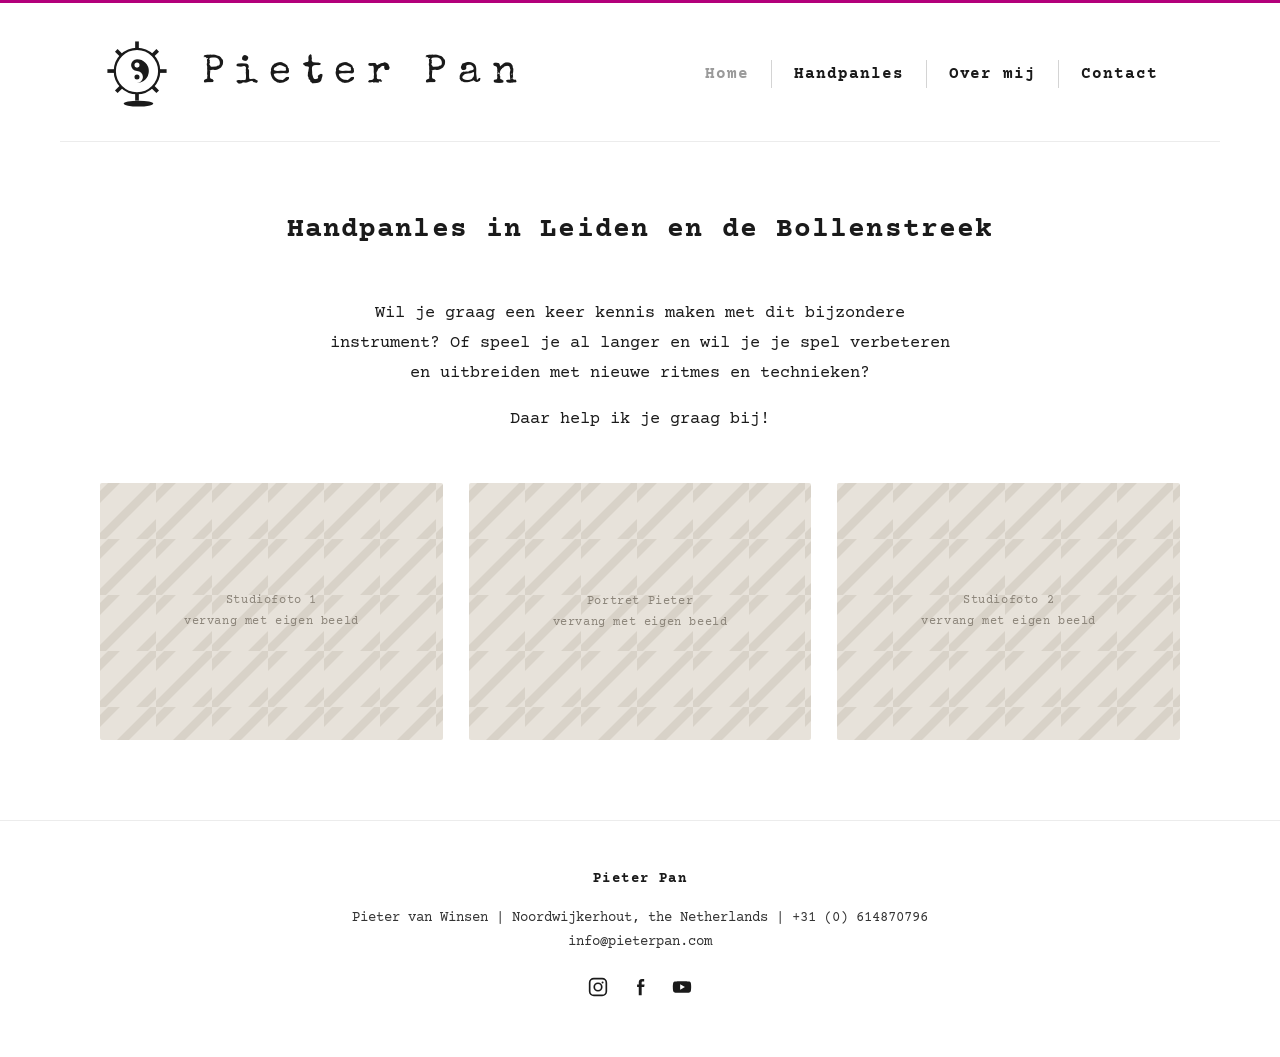
<file: index.html>
<!DOCTYPE html>
<html lang="nl">
<head>
<meta charset="utf-8">
<meta name="viewport" content="width=device-width, initial-scale=1">
<title>Pieter Pan — Handpanles in Leiden en de Bollenstreek</title>
<link rel="stylesheet" href="style.css">
</head>
<body>

<header class="site-header">
  <a class="brand" href="index.html">
    <svg viewBox="0 0 100 100" aria-hidden="true">
      <g fill="none" stroke="#1a1a1a" stroke-width="3">
        <circle cx="50" cy="46" r="30"/>
        <g stroke-width="5">
          <line x1="50" y1="6" x2="50" y2="16"/>
          <line x1="50" y1="76" x2="50" y2="86"/>
          <line x1="10" y1="46" x2="20" y2="46"/>
          <line x1="80" y1="46" x2="90" y2="46"/>
          <line x1="22" y1="18" x2="29" y2="25"/>
          <line x1="71" y1="67" x2="78" y2="74"/>
          <line x1="78" y1="18" x2="71" y2="25"/>
          <line x1="29" y1="67" x2="22" y2="74"/>
        </g>
      </g>
      <path d="M50 30 a16 16 0 0 1 0 32 a8 8 0 0 0 0 -16 a8 8 0 0 1 0 -16" fill="#1a1a1a"/>
      <circle cx="50" cy="38" r="3.4" fill="#fff"/>
      <circle cx="50" cy="54" r="3.4" fill="#1a1a1a"/>
      <ellipse cx="52" cy="90" rx="20" ry="4" fill="#1a1a1a"/>
    </svg>
    <span class="wordmark">Pieter&nbsp;Pan</span>
  </a>
  <nav class="main">
    <a href="index.html" class="active">Home</a>
    <a href="handpanles.html">Handpanles</a>
    <a href="over-mij.html">Over mij</a>
    <a href="contact.html">Contact</a>
  </nav>
</header>

<main>
  <div class="wrap">
    <h1 class="page-title">Handpanles in Leiden en de Bollenstreek</h1>
    <div class="lead">
      <p>Wil je graag een keer kennis maken met dit bijzondere instrument? Of speel je al langer en
      wil je je spel verbeteren en uitbreiden met nieuwe ritmes en technieken?</p>
      <p>Daar help ik je graag bij!</p>
    </div>

    <div class="gallery">
      <div class="photo"><span class="ph-label">Studiofoto 1<br>vervang met eigen beeld</span></div>
      <div class="photo"><span class="ph-label">Portret Pieter<br>vervang met eigen beeld</span></div>
      <div class="photo"><span class="ph-label">Studiofoto 2<br>vervang met eigen beeld</span></div>
    </div>
  </div>
</main>

<footer class="site-footer">
  <div class="fname">Pieter Pan</div>
  <div class="contact-line">Pieter van Winsen&nbsp;|&nbsp;Noordwijkerhout, the Netherlands&nbsp;|&nbsp;+31 (0) 614870796</div>
  <div class="contact-line">info@pieterpan.com</div>
  <div class="socials">
    <a href="#" aria-label="Instagram"><svg viewBox="0 0 24 24" fill="none" stroke="currentColor" stroke-width="2"><rect x="2" y="2" width="20" height="20" rx="5"/><circle cx="12" cy="12" r="4.5"/><circle cx="17.5" cy="6.5" r="1.2" fill="currentColor" stroke="none"/></svg></a>
    <a href="#" aria-label="Facebook"><svg viewBox="0 0 24 24" fill="currentColor"><path d="M14 9V7c0-1 .3-1.5 1.6-1.5H17V2.5h-2.6C11.7 2.5 10.5 4 10.5 6.6V9H8.5v3h2V22h3.5v-10H17l.5-3H14z"/></svg></a>
    <a href="#" aria-label="YouTube"><svg viewBox="0 0 24 24" fill="currentColor"><path d="M23 12s0-3.2-.4-4.7a2.5 2.5 0 0 0-1.8-1.8C19.3 5 12 5 12 5s-7.3 0-8.8.5A2.5 2.5 0 0 0 1.4 7.3C1 8.8 1 12 1 12s0 3.2.4 4.7a2.5 2.5 0 0 0 1.8 1.8C4.7 19 12 19 12 19s7.3 0 8.8-.5a2.5 2.5 0 0 0 1.8-1.8C23 15.2 23 12 23 12zM9.8 15.3V8.7l5.7 3.3-5.7 3.3z"/></svg></a>
  </div>
</footer>

</body>
</html>
</file>
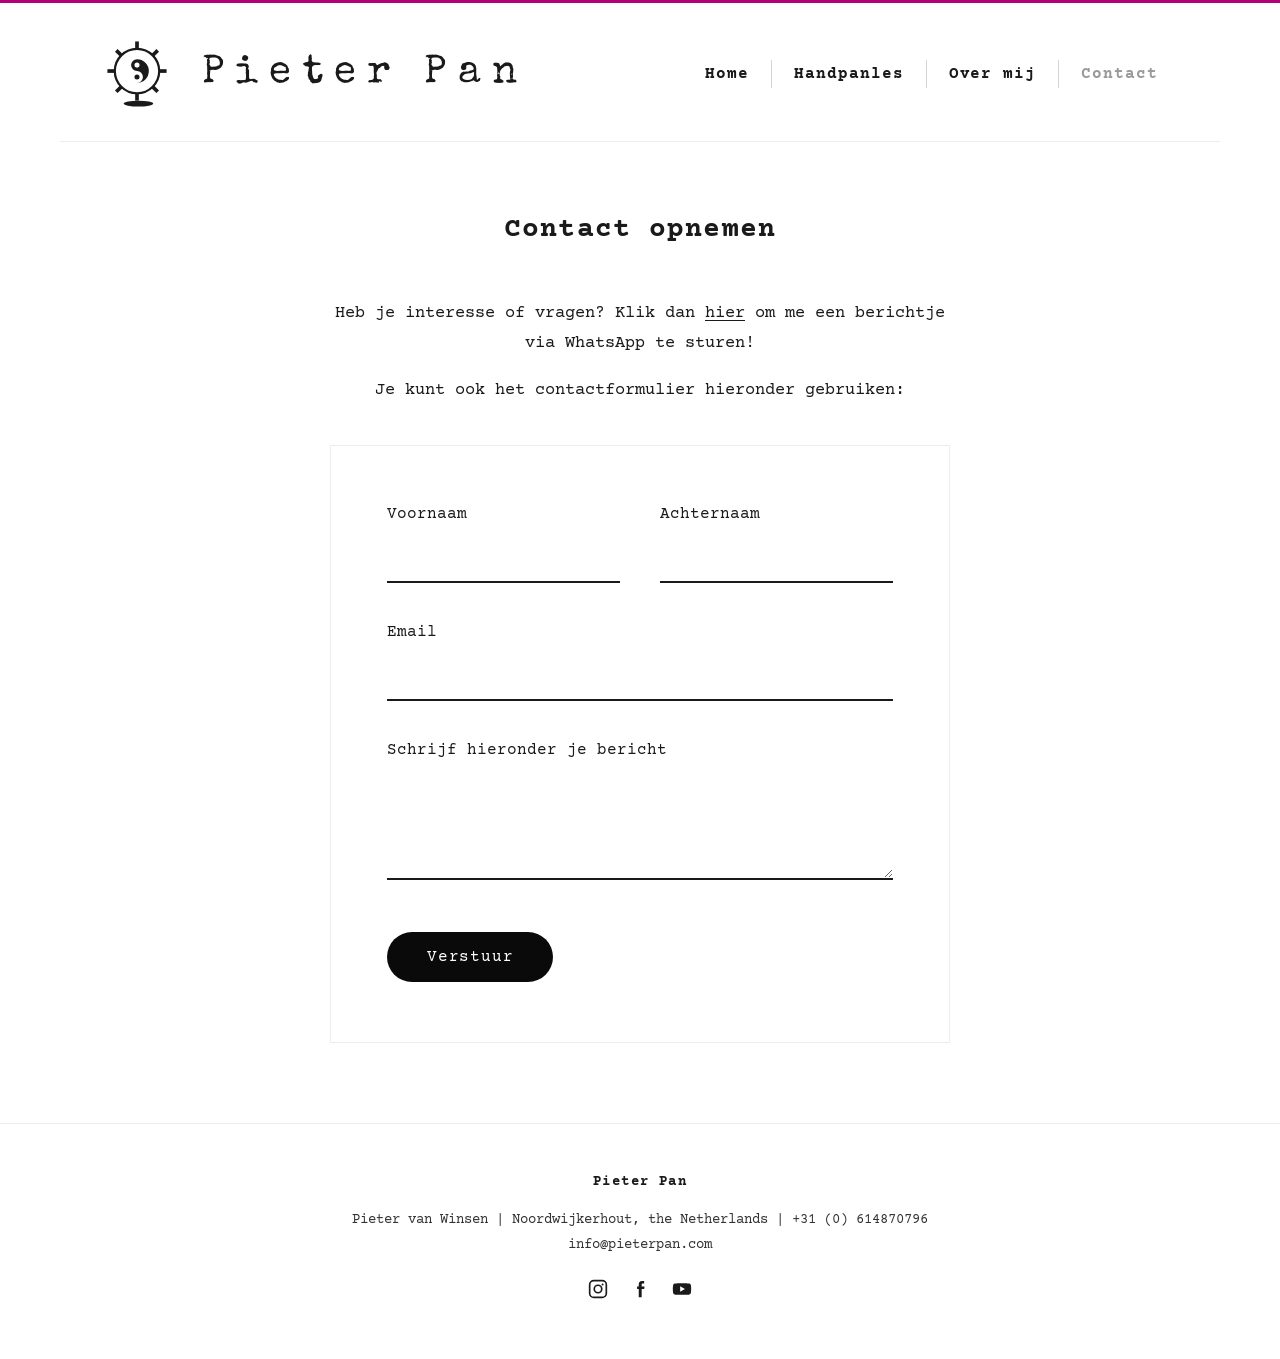
<file: contact.html>
<!DOCTYPE html>
<html lang="nl">
<head>
<meta charset="utf-8">
<meta name="viewport" content="width=device-width, initial-scale=1">
<title>Pieter Pan — Contact</title>
<link rel="stylesheet" href="style.css">
</head>
<body>

<header class="site-header">
  <a class="brand" href="index.html">
    <svg viewBox="0 0 100 100" aria-hidden="true">
      <g fill="none" stroke="#1a1a1a" stroke-width="3">
        <circle cx="50" cy="46" r="30"/>
        <g stroke-width="5">
          <line x1="50" y1="6" x2="50" y2="16"/><line x1="50" y1="76" x2="50" y2="86"/>
          <line x1="10" y1="46" x2="20" y2="46"/><line x1="80" y1="46" x2="90" y2="46"/>
          <line x1="22" y1="18" x2="29" y2="25"/><line x1="71" y1="67" x2="78" y2="74"/>
          <line x1="78" y1="18" x2="71" y2="25"/><line x1="29" y1="67" x2="22" y2="74"/>
        </g>
      </g>
      <path d="M50 30 a16 16 0 0 1 0 32 a8 8 0 0 0 0 -16 a8 8 0 0 1 0 -16" fill="#1a1a1a"/>
      <circle cx="50" cy="38" r="3.4" fill="#fff"/><circle cx="50" cy="54" r="3.4" fill="#1a1a1a"/>
      <ellipse cx="52" cy="90" rx="20" ry="4" fill="#1a1a1a"/>
    </svg>
    <span class="wordmark">Pieter&nbsp;Pan</span>
  </a>
  <nav class="main">
    <a href="index.html">Home</a>
    <a href="handpanles.html">Handpanles</a>
    <a href="over-mij.html">Over mij</a>
    <a href="contact.html" class="active">Contact</a>
  </nav>
</header>

<main>
  <div class="wrap">
    <h1 class="page-title">Contact opnemen</h1>

    <div class="lead">
      <p>Heb je interesse of vragen? Klik dan <a class="inline-link" href="https://wa.me/31614870796">hier</a>
      om me een berichtje via WhatsApp te sturen!</p>
      <p>Je kunt ook het contactformulier hieronder gebruiken:</p>
    </div>

    <form class="form-card" onsubmit="event.preventDefault(); this.querySelector('.btn-send').textContent='Verzonden!';">
      <div class="field-row">
        <div class="field">
          <label for="fn">Voornaam</label>
          <input type="text" id="fn" name="voornaam">
        </div>
        <div class="field">
          <label for="ln">Achternaam</label>
          <input type="text" id="ln" name="achternaam">
        </div>
      </div>
      <div class="field">
        <label for="em">Email</label>
        <input type="email" id="em" name="email">
      </div>
      <div class="field">
        <label for="msg">Schrijf hieronder je bericht</label>
        <textarea id="msg" name="bericht" rows="4"></textarea>
      </div>
      <button type="submit" class="btn-send">Verstuur</button>
    </form>
  </div>
</main>

<footer class="site-footer">
  <div class="fname">Pieter Pan</div>
  <div class="contact-line">Pieter van Winsen&nbsp;|&nbsp;Noordwijkerhout, the Netherlands&nbsp;|&nbsp;+31 (0) 614870796</div>
  <div class="contact-line">info@pieterpan.com</div>
  <div class="socials">
    <a href="#" aria-label="Instagram"><svg viewBox="0 0 24 24" fill="none" stroke="currentColor" stroke-width="2"><rect x="2" y="2" width="20" height="20" rx="5"/><circle cx="12" cy="12" r="4.5"/><circle cx="17.5" cy="6.5" r="1.2" fill="currentColor" stroke="none"/></svg></a>
    <a href="#" aria-label="Facebook"><svg viewBox="0 0 24 24" fill="currentColor"><path d="M14 9V7c0-1 .3-1.5 1.6-1.5H17V2.5h-2.6C11.7 2.5 10.5 4 10.5 6.6V9H8.5v3h2V22h3.5v-10H17l.5-3H14z"/></svg></a>
    <a href="#" aria-label="YouTube"><svg viewBox="0 0 24 24" fill="currentColor"><path d="M23 12s0-3.2-.4-4.7a2.5 2.5 0 0 0-1.8-1.8C19.3 5 12 5 12 5s-7.3 0-8.8.5A2.5 2.5 0 0 0 1.4 7.3C1 8.8 1 12 1 12s0 3.2.4 4.7a2.5 2.5 0 0 0 1.8 1.8C4.7 19 12 19 12 19s7.3 0 8.8-.5a2.5 2.5 0 0 0 1.8-1.8C23 15.2 23 12 23 12zM9.8 15.3V8.7l5.7 3.3-5.7 3.3z"/></svg></a>
  </div>
</footer>

</body>
</html>
</file>
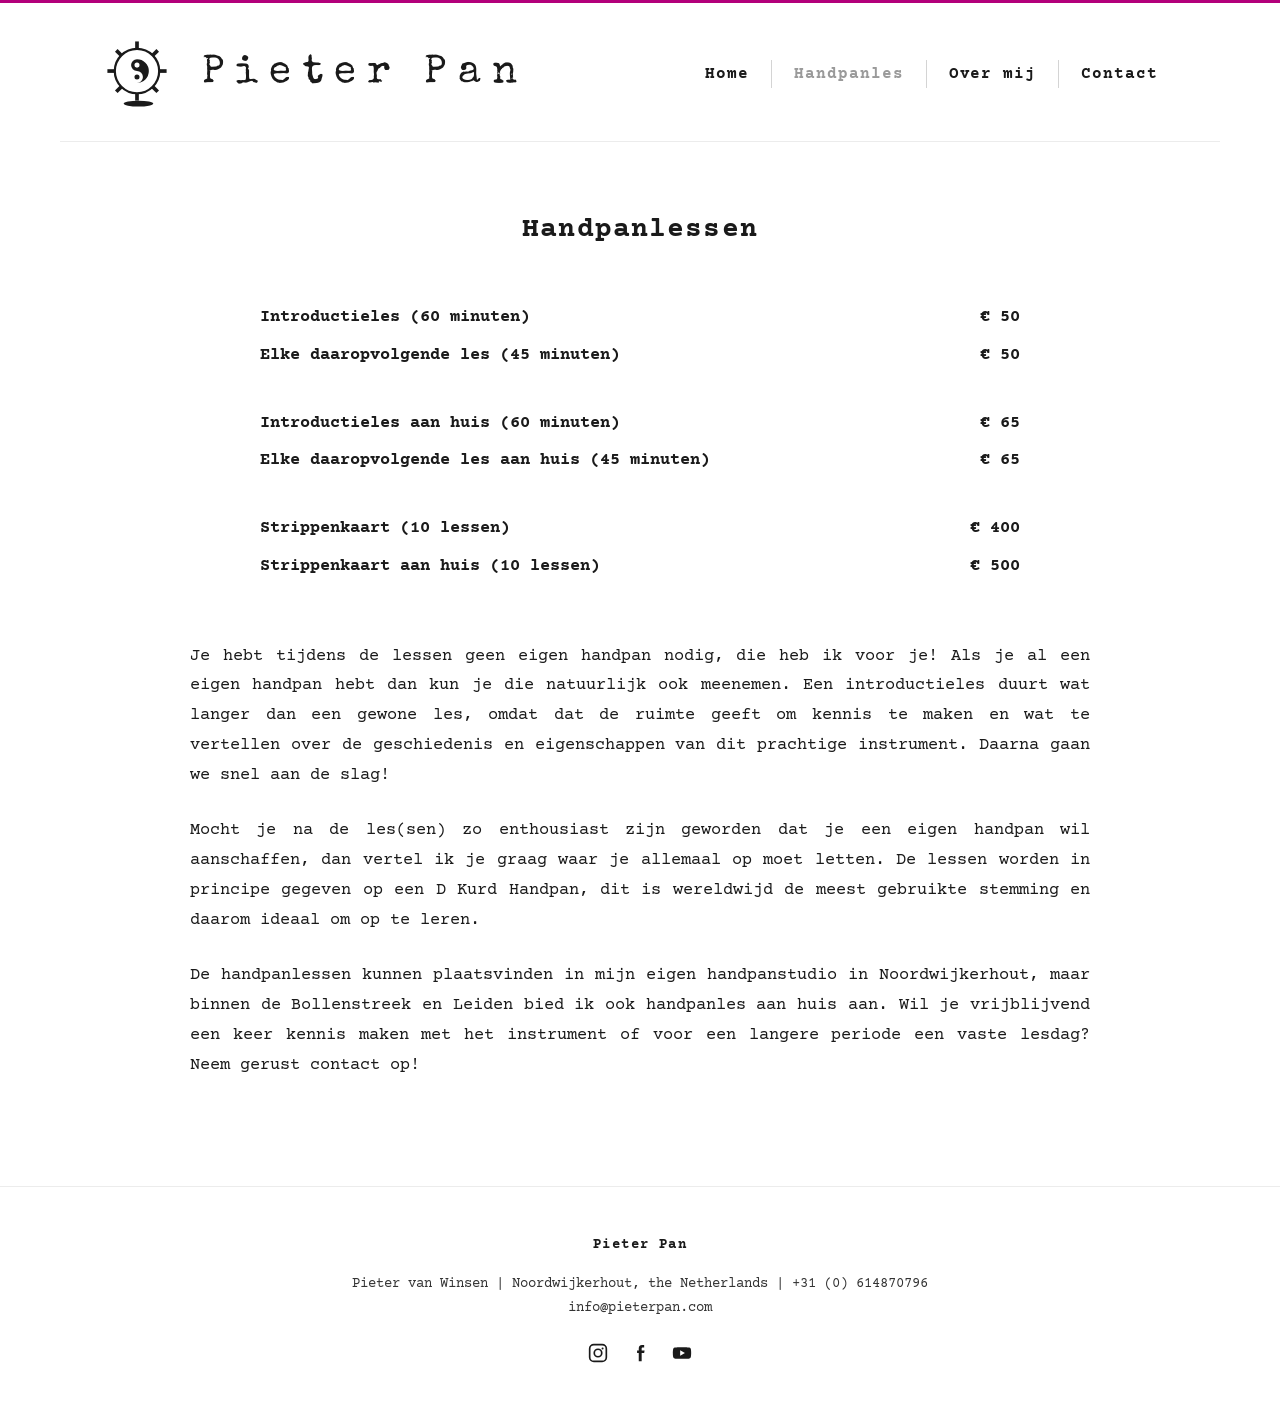
<file: handpanles.html>
<!DOCTYPE html>
<html lang="nl">
<head>
<meta charset="utf-8">
<meta name="viewport" content="width=device-width, initial-scale=1">
<title>Pieter Pan — Handpanlessen</title>
<link rel="stylesheet" href="style.css">
</head>
<body>

<header class="site-header">
  <a class="brand" href="index.html">
    <svg viewBox="0 0 100 100" aria-hidden="true">
      <g fill="none" stroke="#1a1a1a" stroke-width="3">
        <circle cx="50" cy="46" r="30"/>
        <g stroke-width="5">
          <line x1="50" y1="6" x2="50" y2="16"/><line x1="50" y1="76" x2="50" y2="86"/>
          <line x1="10" y1="46" x2="20" y2="46"/><line x1="80" y1="46" x2="90" y2="46"/>
          <line x1="22" y1="18" x2="29" y2="25"/><line x1="71" y1="67" x2="78" y2="74"/>
          <line x1="78" y1="18" x2="71" y2="25"/><line x1="29" y1="67" x2="22" y2="74"/>
        </g>
      </g>
      <path d="M50 30 a16 16 0 0 1 0 32 a8 8 0 0 0 0 -16 a8 8 0 0 1 0 -16" fill="#1a1a1a"/>
      <circle cx="50" cy="38" r="3.4" fill="#fff"/><circle cx="50" cy="54" r="3.4" fill="#1a1a1a"/>
      <ellipse cx="52" cy="90" rx="20" ry="4" fill="#1a1a1a"/>
    </svg>
    <span class="wordmark">Pieter&nbsp;Pan</span>
  </a>
  <nav class="main">
    <a href="index.html">Home</a>
    <a href="handpanles.html" class="active">Handpanles</a>
    <a href="over-mij.html">Over mij</a>
    <a href="contact.html">Contact</a>
  </nav>
</header>

<main>
  <div class="wrap">
    <h1 class="page-title">Handpanlessen</h1>

    <div class="pricing">
      <div class="price-group">
        <div class="price-row"><span>Introductieles (60 minuten)</span><span>&euro; 50</span></div>
        <div class="price-row"><span>Elke daaropvolgende les (45 minuten)</span><span>&euro; 50</span></div>
      </div>
      <div class="price-group">
        <div class="price-row"><span>Introductieles aan huis (60 minuten)</span><span>&euro; 65</span></div>
        <div class="price-row"><span>Elke daaropvolgende les aan huis (45 minuten)</span><span>&euro; 65</span></div>
      </div>
      <div class="price-group">
        <div class="price-row"><span>Strippenkaart (10 lessen)</span><span>&euro; 400</span></div>
        <div class="price-row"><span>Strippenkaart aan huis (10 lessen)</span><span>&euro; 500</span></div>
      </div>
    </div>

    <div class="prose">
      <p>Je hebt tijdens de lessen geen eigen handpan nodig, die heb ik voor je! Als je al een eigen
      handpan hebt dan kun je die natuurlijk ook meenemen. Een introductieles duurt wat langer dan een
      gewone les, omdat dat de ruimte geeft om kennis te maken en wat te vertellen over de geschiedenis
      en eigenschappen van dit prachtige instrument. Daarna gaan we snel aan de slag!</p>

      <p>Mocht je na de les(sen) zo enthousiast zijn geworden dat je een eigen handpan wil aanschaffen,
      dan vertel ik je graag waar je allemaal op moet letten. De lessen worden in principe gegeven op
      een D Kurd Handpan, dit is wereldwijd de meest gebruikte stemming en daarom ideaal om op te
      leren.</p>

      <p>De handpanlessen kunnen plaatsvinden in mijn eigen handpanstudio in Noordwijkerhout, maar binnen
      de Bollenstreek en Leiden bied ik ook handpanles aan huis aan. Wil je vrijblijvend een keer
      kennis maken met het instrument of voor een langere periode een vaste lesdag? Neem gerust contact
      op!</p>
    </div>
  </div>
</main>

<footer class="site-footer">
  <div class="fname">Pieter Pan</div>
  <div class="contact-line">Pieter van Winsen&nbsp;|&nbsp;Noordwijkerhout, the Netherlands&nbsp;|&nbsp;+31 (0) 614870796</div>
  <div class="contact-line">info@pieterpan.com</div>
  <div class="socials">
    <a href="#" aria-label="Instagram"><svg viewBox="0 0 24 24" fill="none" stroke="currentColor" stroke-width="2"><rect x="2" y="2" width="20" height="20" rx="5"/><circle cx="12" cy="12" r="4.5"/><circle cx="17.5" cy="6.5" r="1.2" fill="currentColor" stroke="none"/></svg></a>
    <a href="#" aria-label="Facebook"><svg viewBox="0 0 24 24" fill="currentColor"><path d="M14 9V7c0-1 .3-1.5 1.6-1.5H17V2.5h-2.6C11.7 2.5 10.5 4 10.5 6.6V9H8.5v3h2V22h3.5v-10H17l.5-3H14z"/></svg></a>
    <a href="#" aria-label="YouTube"><svg viewBox="0 0 24 24" fill="currentColor"><path d="M23 12s0-3.2-.4-4.7a2.5 2.5 0 0 0-1.8-1.8C19.3 5 12 5 12 5s-7.3 0-8.8.5A2.5 2.5 0 0 0 1.4 7.3C1 8.8 1 12 1 12s0 3.2.4 4.7a2.5 2.5 0 0 0 1.8 1.8C4.7 19 12 19 12 19s7.3 0 8.8-.5a2.5 2.5 0 0 0 1.8-1.8C23 15.2 23 12 23 12zM9.8 15.3V8.7l5.7 3.3-5.7 3.3z"/></svg></a>
  </div>
</footer>

</body>
</html>
</file>
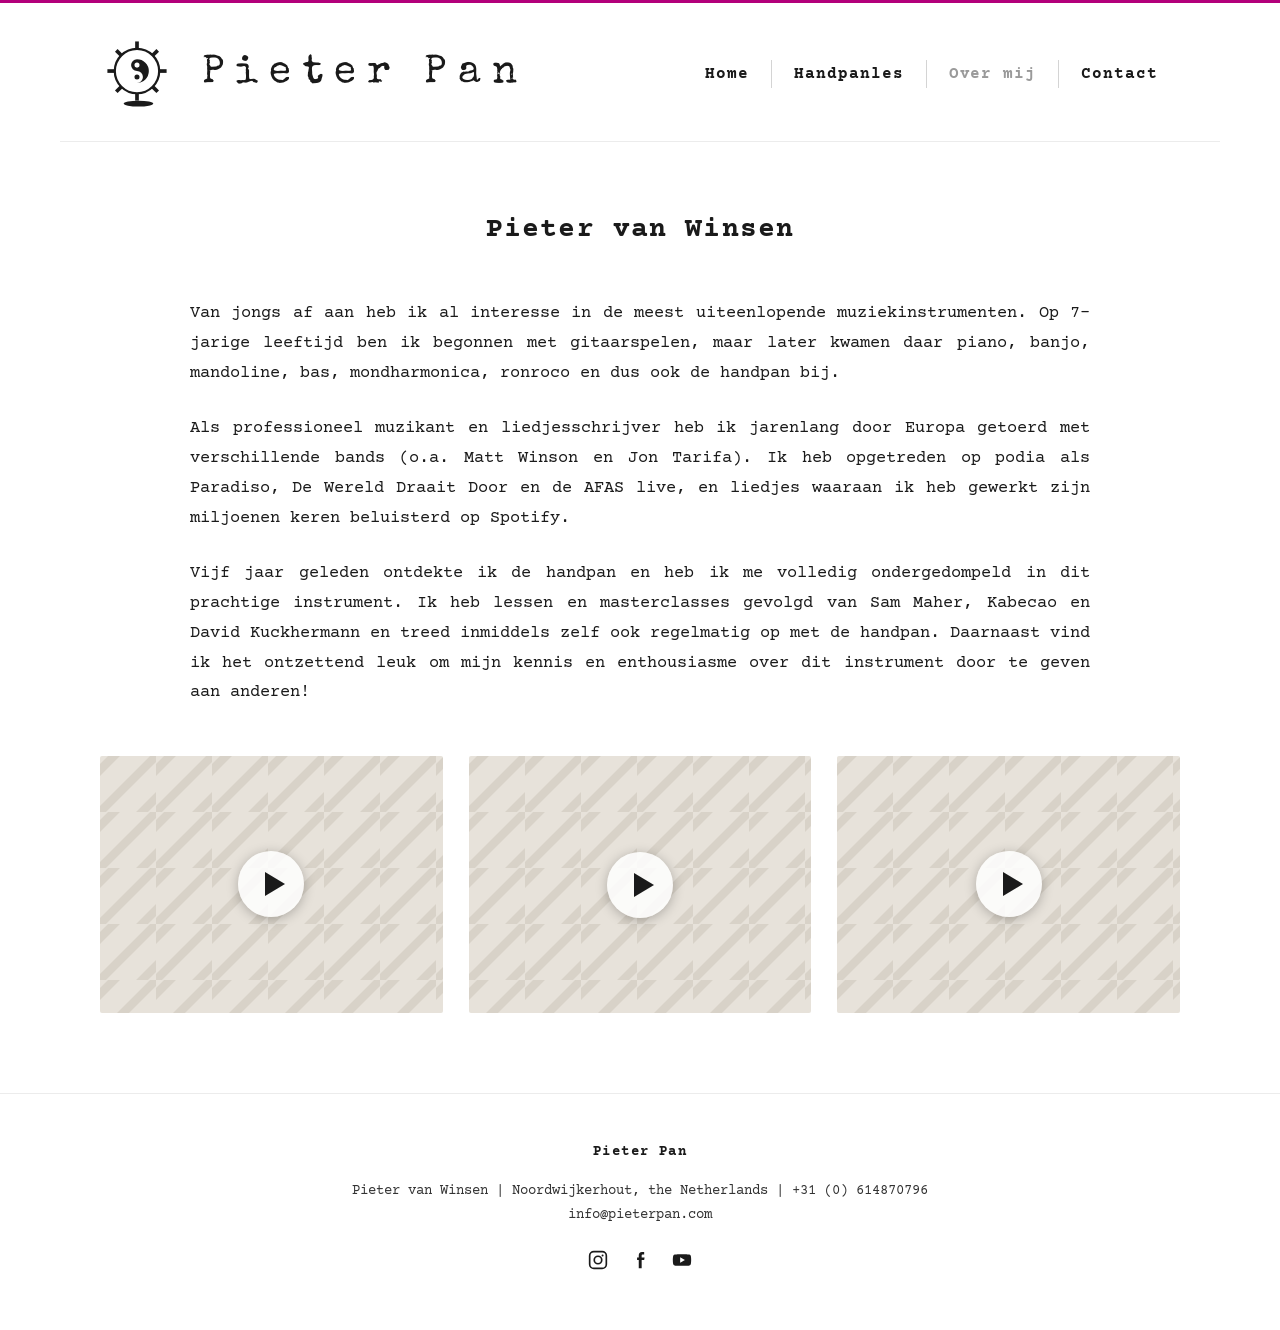
<file: over-mij.html>
<!DOCTYPE html>
<html lang="nl">
<head>
<meta charset="utf-8">
<meta name="viewport" content="width=device-width, initial-scale=1">
<title>Pieter Pan — Over mij</title>
<link rel="stylesheet" href="style.css">
</head>
<body>

<header class="site-header">
  <a class="brand" href="index.html">
    <svg viewBox="0 0 100 100" aria-hidden="true">
      <g fill="none" stroke="#1a1a1a" stroke-width="3">
        <circle cx="50" cy="46" r="30"/>
        <g stroke-width="5">
          <line x1="50" y1="6" x2="50" y2="16"/><line x1="50" y1="76" x2="50" y2="86"/>
          <line x1="10" y1="46" x2="20" y2="46"/><line x1="80" y1="46" x2="90" y2="46"/>
          <line x1="22" y1="18" x2="29" y2="25"/><line x1="71" y1="67" x2="78" y2="74"/>
          <line x1="78" y1="18" x2="71" y2="25"/><line x1="29" y1="67" x2="22" y2="74"/>
        </g>
      </g>
      <path d="M50 30 a16 16 0 0 1 0 32 a8 8 0 0 0 0 -16 a8 8 0 0 1 0 -16" fill="#1a1a1a"/>
      <circle cx="50" cy="38" r="3.4" fill="#fff"/><circle cx="50" cy="54" r="3.4" fill="#1a1a1a"/>
      <ellipse cx="52" cy="90" rx="20" ry="4" fill="#1a1a1a"/>
    </svg>
    <span class="wordmark">Pieter&nbsp;Pan</span>
  </a>
  <nav class="main">
    <a href="index.html">Home</a>
    <a href="handpanles.html">Handpanles</a>
    <a href="over-mij.html" class="active">Over mij</a>
    <a href="contact.html">Contact</a>
  </nav>
</header>

<main>
  <div class="wrap">
    <h1 class="page-title">Pieter van Winsen</h1>

    <div class="prose">
      <p>Van jongs af aan heb ik al interesse in de meest uiteenlopende muziekinstrumenten. Op 7-jarige
      leeftijd ben ik begonnen met gitaarspelen, maar later kwamen daar piano, banjo, mandoline, bas,
      mondharmonica, ronroco en dus ook de handpan bij.</p>

      <p>Als professioneel muzikant en liedjesschrijver heb ik jarenlang door Europa getoerd met
      verschillende bands (o.a. Matt Winson en Jon Tarifa). Ik heb opgetreden op podia als Paradiso, De
      Wereld Draait Door en de AFAS live, en liedjes waaraan ik heb gewerkt zijn miljoenen keren
      beluisterd op Spotify.</p>

      <p>Vijf jaar geleden ontdekte ik de handpan en heb ik me volledig ondergedompeld in dit prachtige
      instrument. Ik heb lessen en masterclasses gevolgd van Sam Maher, Kabecao en David Kuckhermann en
      treed inmiddels zelf ook regelmatig op met de handpan. Daarnaast vind ik het ontzettend leuk om
      mijn kennis en enthousiasme over dit instrument door te geven aan anderen!</p>
    </div>

    <div class="gallery">
      <div class="photo video"><span class="ph-label"></span></div>
      <div class="photo video"><span class="ph-label"></span></div>
      <div class="photo video"><span class="ph-label"></span></div>
    </div>
  </div>
</main>

<footer class="site-footer">
  <div class="fname">Pieter Pan</div>
  <div class="contact-line">Pieter van Winsen&nbsp;|&nbsp;Noordwijkerhout, the Netherlands&nbsp;|&nbsp;+31 (0) 614870796</div>
  <div class="contact-line">info@pieterpan.com</div>
  <div class="socials">
    <a href="#" aria-label="Instagram"><svg viewBox="0 0 24 24" fill="none" stroke="currentColor" stroke-width="2"><rect x="2" y="2" width="20" height="20" rx="5"/><circle cx="12" cy="12" r="4.5"/><circle cx="17.5" cy="6.5" r="1.2" fill="currentColor" stroke="none"/></svg></a>
    <a href="#" aria-label="Facebook"><svg viewBox="0 0 24 24" fill="currentColor"><path d="M14 9V7c0-1 .3-1.5 1.6-1.5H17V2.5h-2.6C11.7 2.5 10.5 4 10.5 6.6V9H8.5v3h2V22h3.5v-10H17l.5-3H14z"/></svg></a>
    <a href="#" aria-label="YouTube"><svg viewBox="0 0 24 24" fill="currentColor"><path d="M23 12s0-3.2-.4-4.7a2.5 2.5 0 0 0-1.8-1.8C19.3 5 12 5 12 5s-7.3 0-8.8.5A2.5 2.5 0 0 0 1.4 7.3C1 8.8 1 12 1 12s0 3.2.4 4.7a2.5 2.5 0 0 0 1.8 1.8C4.7 19 12 19 12 19s7.3 0 8.8-.5a2.5 2.5 0 0 0 1.8-1.8C23 15.2 23 12 23 12zM9.8 15.3V8.7l5.7 3.3-5.7 3.3z"/></svg></a>
  </div>
</footer>

</body>
</html>
</file>
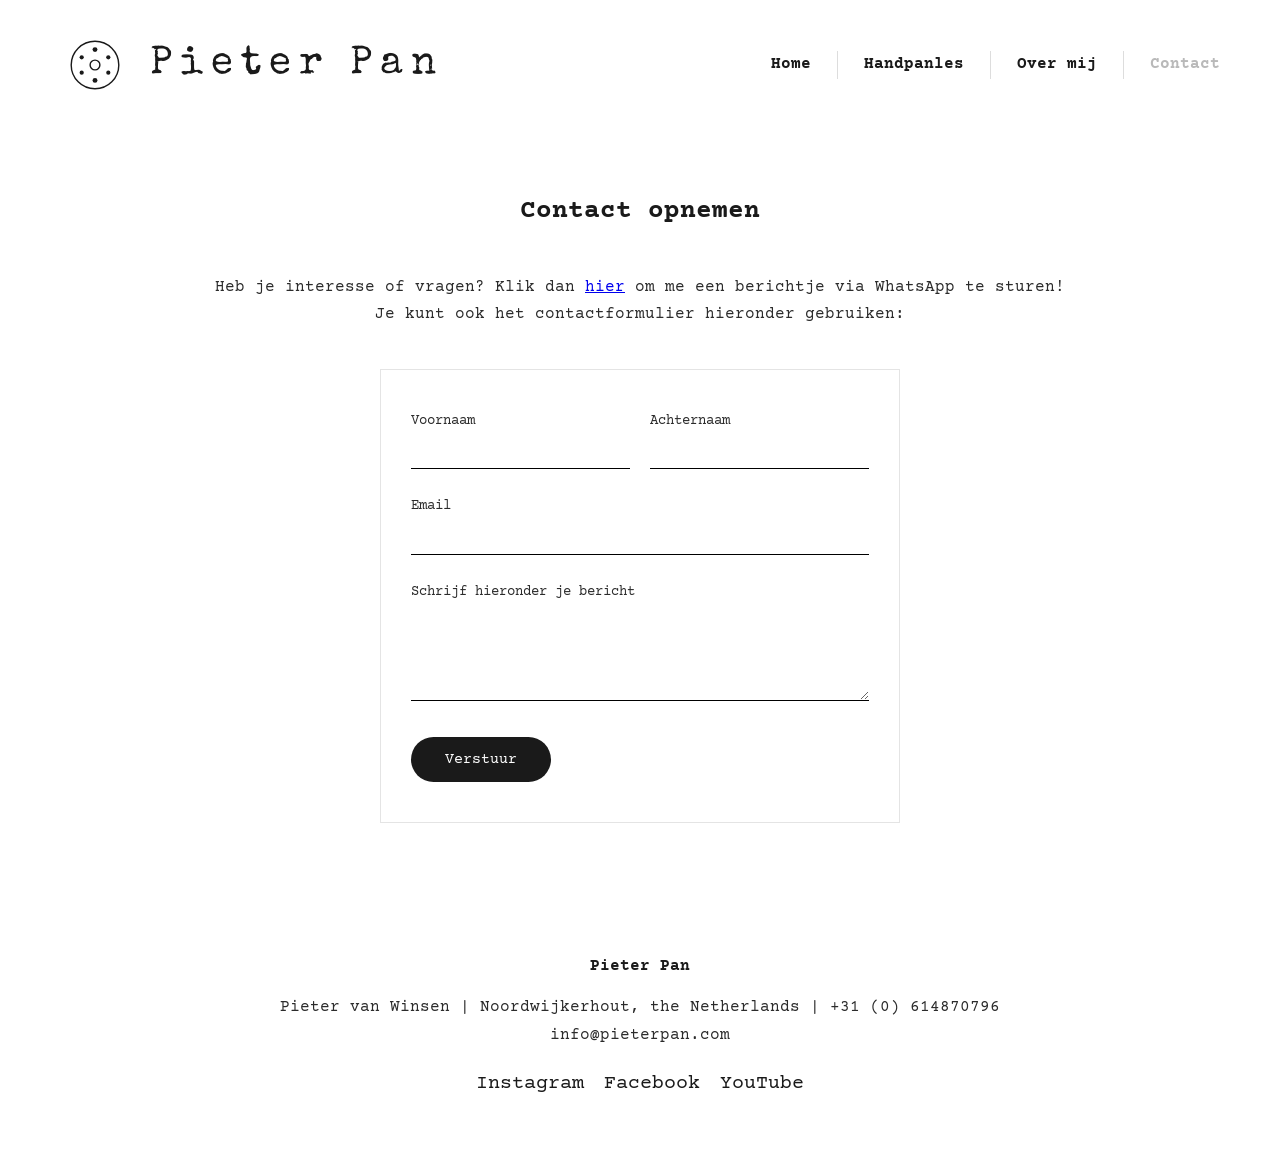
<file: pieter-pan-updated/contact.html>
<!DOCTYPE html>
<html lang="nl">
<head>
  <meta charset="UTF-8">
  <meta name="viewport" content="width=device-width, initial-scale=1.0">
  <title>Contact | Pieter Pan</title>
  <link href="https://fonts.googleapis.com/css2?family=Courier+Prime:wght@400;700&family=Special+Elite&display=swap" rel="stylesheet">
  <link rel="stylesheet" href="style.css">
</head>
<body>
  <header class="site-header">
    <a href="index.html" class="brand">
      <img src="assets/logo.svg" alt="Pieter Pan logo">
      <span class="wordmark">Pieter Pan</span>
    </a>
    <nav class="main-nav">
      <a href="index.html">Home</a>
      <a href="handpanles.html">Handpanles</a>
      <a href="over-mij.html">Over mij</a>
      <a href="contact.html" class="active">Contact</a>
    </nav>
  </header>

  <main>
    <h1 class="page-title">Contact opnemen</h1>

    <div class="contact-intro">
      <p>Heb je interesse of vragen? Klik dan <a href="https://wa.me/31614870796">hier</a> om me een berichtje via WhatsApp te sturen!</p>
      <p>Je kunt ook het contactformulier hieronder gebruiken:</p>
    </div>

    <form class="contact-form" action="https://formspree.io/f/YOUR_FORM_ID" method="POST">
      <div class="form-row">
        <div class="field">
          <label for="voornaam">Voornaam</label>
          <input type="text" id="voornaam" name="voornaam">
        </div>
        <div class="field">
          <label for="achternaam">Achternaam</label>
          <input type="text" id="achternaam" name="achternaam">
        </div>
      </div>
      <div class="field">
        <label for="email">Email</label>
        <input type="email" id="email" name="email">
      </div>
      <div class="field">
        <label for="bericht">Schrijf hieronder je bericht</label>
        <textarea id="bericht" name="bericht"></textarea>
      </div>
      <button type="submit" class="btn-send">Verstuur</button>
    </form>
  </main>

  <footer class="site-footer">
    <div class="footer-name">Pieter Pan</div>
    <div>Pieter van Winsen | Noordwijkerhout, the Netherlands | +31 (0) 614870796</div>
    <div>info@pieterpan.com</div>
    <div class="socials">
      <a href="#" aria-label="Instagram">Instagram</a>
      <a href="#" aria-label="Facebook">Facebook</a>
      <a href="#" aria-label="YouTube">YouTube</a>
    </div>
  </footer>
</body>
</html>
</file>
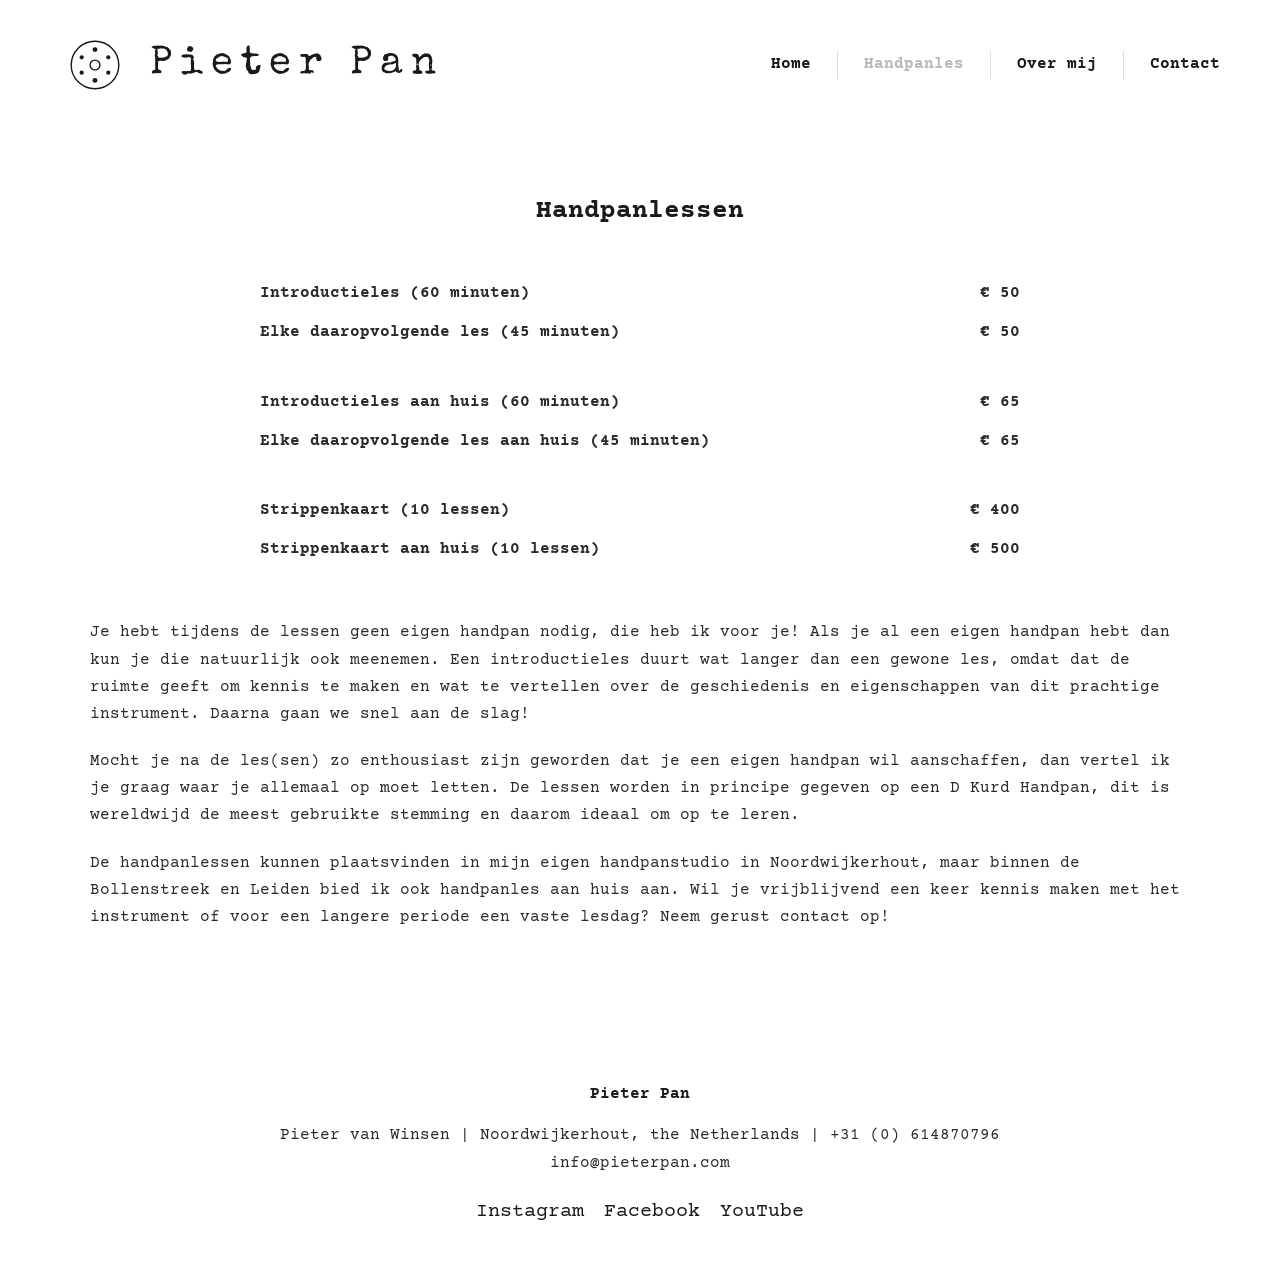
<file: pieter-pan-updated/handpanles.html>
<!DOCTYPE html>
<html lang="nl">
<head>
  <meta charset="UTF-8">
  <meta name="viewport" content="width=device-width, initial-scale=1.0">
  <title>Handpanlessen | Pieter Pan</title>
  <link href="https://fonts.googleapis.com/css2?family=Courier+Prime:wght@400;700&family=Special+Elite&display=swap" rel="stylesheet">
  <link rel="stylesheet" href="style.css">
</head>
<body>
  <header class="site-header">
    <a href="index.html" class="brand">
      <img src="assets/logo.svg" alt="Pieter Pan logo">
      <span class="wordmark">Pieter Pan</span>
    </a>
    <nav class="main-nav">
      <a href="index.html">Home</a>
      <a href="handpanles.html" class="active">Handpanles</a>
      <a href="over-mij.html">Over mij</a>
      <a href="contact.html">Contact</a>
    </nav>
  </header>

  <main>
    <h1 class="page-title">Handpanlessen</h1>

    <div class="pricing">
      <div class="price-group">
        <div class="price-row"><span>Introductieles (60 minuten)</span><span>&euro; 50</span></div>
        <div class="price-row"><span>Elke daaropvolgende les (45 minuten)</span><span>&euro; 50</span></div>
      </div>
      <div class="price-group">
        <div class="price-row"><span>Introductieles aan huis (60 minuten)</span><span>&euro; 65</span></div>
        <div class="price-row"><span>Elke daaropvolgende les aan huis (45 minuten)</span><span>&euro; 65</span></div>
      </div>
      <div class="price-group">
        <div class="price-row"><span>Strippenkaart (10 lessen)</span><span>&euro; 400</span></div>
        <div class="price-row"><span>Strippenkaart aan huis (10 lessen)</span><span>&euro; 500</span></div>
      </div>
    </div>

    <div class="section-text">
      <p>Je hebt tijdens de lessen geen eigen handpan nodig, die heb ik voor je! Als je al een eigen handpan hebt dan kun je die natuurlijk ook meenemen. Een introductieles duurt wat langer dan een gewone les, omdat dat de ruimte geeft om kennis te maken en wat te vertellen over de geschiedenis en eigenschappen van dit prachtige instrument. Daarna gaan we snel aan de slag!</p>
      <p>Mocht je na de les(sen) zo enthousiast zijn geworden dat je een eigen handpan wil aanschaffen, dan vertel ik je graag waar je allemaal op moet letten. De lessen worden in principe gegeven op een D Kurd Handpan, dit is wereldwijd de meest gebruikte stemming en daarom ideaal om op te leren.</p>
      <p>De handpanlessen kunnen plaatsvinden in mijn eigen handpanstudio in Noordwijkerhout, maar binnen de Bollenstreek en Leiden bied ik ook handpanles aan huis aan. Wil je vrijblijvend een keer kennis maken met het instrument of voor een langere periode een vaste lesdag? Neem gerust contact op!</p>
    </div>
  </main>

  <footer class="site-footer">
    <div class="footer-name">Pieter Pan</div>
    <div>Pieter van Winsen | Noordwijkerhout, the Netherlands | +31 (0) 614870796</div>
    <div>info@pieterpan.com</div>
    <div class="socials">
      <a href="#" aria-label="Instagram">Instagram</a>
      <a href="#" aria-label="Facebook">Facebook</a>
      <a href="#" aria-label="YouTube">YouTube</a>
    </div>
  </footer>
</body>
</html>
</file>
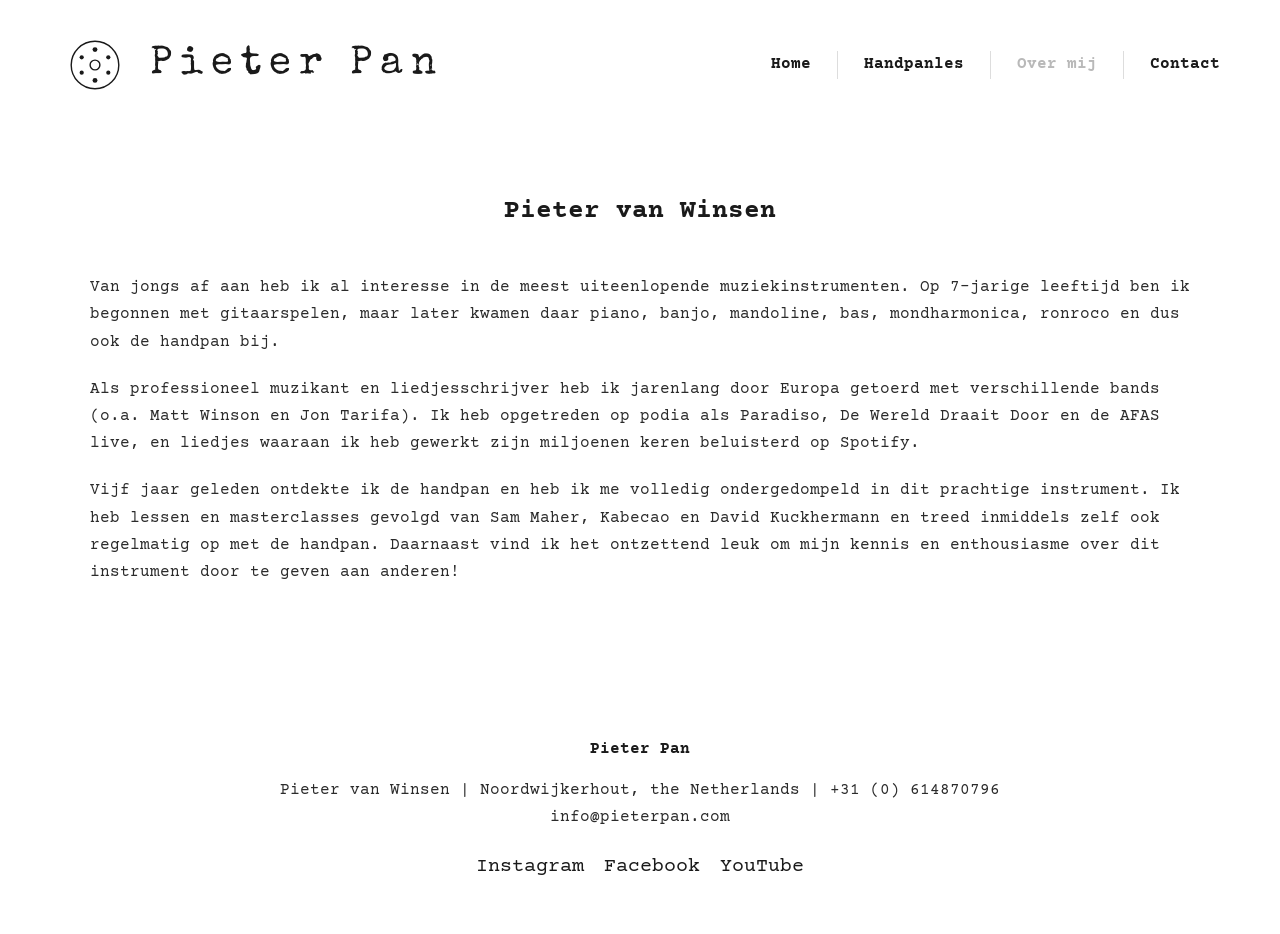
<file: pieter-pan-updated/over-mij.html>
<!DOCTYPE html>
<html lang="nl">
<head>
  <meta charset="UTF-8">
  <meta name="viewport" content="width=device-width, initial-scale=1.0">
  <title>Over mij | Pieter Pan</title>
  <link href="https://fonts.googleapis.com/css2?family=Courier+Prime:wght@400;700&family=Special+Elite&display=swap" rel="stylesheet">
  <link rel="stylesheet" href="style.css">
</head>
<body>
  <header class="site-header">
    <a href="index.html" class="brand">
      <img src="assets/logo.svg" alt="Pieter Pan logo">
      <span class="wordmark">Pieter Pan</span>
    </a>
    <nav class="main-nav">
      <a href="index.html">Home</a>
      <a href="handpanles.html">Handpanles</a>
      <a href="over-mij.html" class="active">Over mij</a>
      <a href="contact.html">Contact</a>
    </nav>
  </header>

  <main>
    <h1 class="page-title">Pieter van Winsen</h1>

    <div class="section-text">
      <p>Van jongs af aan heb ik al interesse in de meest uiteenlopende muziekinstrumenten. Op 7-jarige leeftijd ben ik begonnen met gitaarspelen, maar later kwamen daar piano, banjo, mandoline, bas, mondharmonica, ronroco en dus ook de handpan bij.</p>
      <p>Als professioneel muzikant en liedjesschrijver heb ik jarenlang door Europa getoerd met verschillende bands (o.a. Matt Winson en Jon Tarifa). Ik heb opgetreden op podia als Paradiso, De Wereld Draait Door en de AFAS live, en liedjes waaraan ik heb gewerkt zijn miljoenen keren beluisterd op Spotify.</p>
      <p>Vijf jaar geleden ontdekte ik de handpan en heb ik me volledig ondergedompeld in dit prachtige instrument. Ik heb lessen en masterclasses gevolgd van Sam Maher, Kabecao en David Kuckhermann en treed inmiddels zelf ook regelmatig op met de handpan. Daarnaast vind ik het ontzettend leuk om mijn kennis en enthousiasme over dit instrument door te geven aan anderen!</p>
    </div>

    <!-- Video's worden later toegevoegd -->
    <!--
    <div class="videos">
      <video src="assets/video-1.mp4" controls poster="assets/video-1.jpg"></video>
      <video src="assets/video-2.mp4" controls poster="assets/video-2.jpg"></video>
      <video src="assets/video-3.mp4" controls poster="assets/video-3.jpg"></video>
    </div>
    -->
  </main>

  <footer class="site-footer">
    <div class="footer-name">Pieter Pan</div>
    <div>Pieter van Winsen | Noordwijkerhout, the Netherlands | +31 (0) 614870796</div>
    <div>info@pieterpan.com</div>
    <div class="socials">
      <a href="#" aria-label="Instagram">Instagram</a>
      <a href="#" aria-label="Facebook">Facebook</a>
      <a href="#" aria-label="YouTube">YouTube</a>
    </div>
  </footer>
</body>
</html>
</file>
<file: style.css>
/* Pieter Pan — typewriter aesthetic */
@import url('https://fonts.googleapis.com/css2?family=Courier+Prime:ital,wght@0,400;0,700;1,400&family=Special+Elite&display=swap');

:root {
  --ink: #1a1a1a;
  --muted: #9a9a9a;
  --line: #ececec;
  --accent: #b3007a; /* thin magenta top rule seen in screenshots */
  --maxw: 1160px;
}

* { box-sizing: border-box; }

html { scroll-behavior: smooth; }

body {
  margin: 0;
  background: #fff;
  color: var(--ink);
  font-family: 'Courier Prime', 'Courier New', monospace;
  font-size: 17px;
  line-height: 1.75;
  -webkit-font-smoothing: antialiased;
}

/* top accent rule */
body::before {
  content: "";
  display: block;
  height: 3px;
  background: var(--accent);
  width: 100%;
}

a { color: inherit; }

.wrap { max-width: var(--maxw); margin: 0 auto; padding: 0 40px; }

/* ── Header ─────────────────────────────── */
.site-header {
  max-width: var(--maxw);
  margin: 0 auto;
  padding: 34px 40px 30px;
  display: flex;
  align-items: center;
  justify-content: space-between;
  border-bottom: 1px solid var(--line);
}

.brand { display: flex; align-items: center; gap: 22px; text-decoration: none; }

.brand svg { width: 74px; height: 74px; flex: none; }

.brand .wordmark {
  font-family: 'Special Elite', 'Courier Prime', monospace;
  font-size: 40px;
  letter-spacing: 0.28em;
  color: var(--ink);
  padding-left: 6px;
}

nav.main {
  display: flex;
  align-items: center;
  gap: 0;
  font-size: 16px;
  font-weight: 700;
  letter-spacing: 0.06em;
}

nav.main a {
  text-decoration: none;
  padding: 0 22px;
  color: var(--ink);
  transition: color .15s;
}
nav.main a + a { border-left: 1px solid #d4d4d4; }
nav.main a:hover { color: var(--accent); }
nav.main a.active { color: var(--muted); pointer-events: none; }

/* ── Main ───────────────────────────────── */
main { padding: 64px 0 80px; }

h1.page-title {
  text-align: center;
  font-size: 28px;
  font-weight: 700;
  letter-spacing: 0.04em;
  margin: 0 0 44px;
}

.lead {
  max-width: 640px;
  margin: 0 auto 40px;
  text-align: center;
}

.prose { max-width: 900px; margin: 0 auto; text-align: justify; }
.prose p { margin: 0 0 26px; }

/* ── Gallery ───────────────────────────── */
.gallery {
  display: grid;
  grid-template-columns: repeat(3, 1fr);
  gap: 26px;
  max-width: 1080px;
  margin: 48px auto 0;
}

.photo {
  position: relative;
  aspect-ratio: 4 / 3;
  background: #e7e2da url('data:image/svg+xml;utf8,<svg xmlns="http://www.w3.org/2000/svg" width="40" height="40"><rect width="40" height="40" fill="%23e7e2da"/><path d="M0 40 L40 0 M-10 20 L20 -10 M20 50 L50 20" stroke="%23d8d2c8" stroke-width="6"/></svg>');
  background-size: 56px;
  border-radius: 2px;
  overflow: hidden;
  display: flex;
  align-items: center;
  justify-content: center;
}
.photo img { width: 100%; height: 100%; object-fit: cover; display: block; }
.photo .ph-label {
  font-size: 12px;
  color: #8a8378;
  letter-spacing: 0.05em;
  text-align: center;
  padding: 0 10px;
}
.photo.video::after {
  content: "";
  position: absolute;
  inset: 0;
  margin: auto;
  width: 66px; height: 66px;
  border-radius: 50%;
  background: rgba(255,255,255,.85);
  box-shadow: 0 2px 12px rgba(0,0,0,.25);
}
.photo.video::before {
  content: "";
  position: absolute;
  inset: 0;
  margin: auto;
  z-index: 2;
  width: 0; height: 0;
  border-left: 20px solid #1a1a1a;
  border-top: 12px solid transparent;
  border-bottom: 12px solid transparent;
  transform: translateX(4px);
}

/* ── Pricing ───────────────────────────── */
.pricing {
  max-width: 760px;
  margin: 0 auto 56px;
}
.price-group { margin-bottom: 30px; }
.price-row {
  display: flex;
  justify-content: space-between;
  gap: 24px;
  font-weight: 700;
  padding: 4px 0;
}

/* ── Contact form ──────────────────────── */
.form-card {
  max-width: 620px;
  margin: 0 auto;
  border: 1px solid var(--line);
  padding: 54px 56px 60px;
}
.field-row { display: flex; gap: 40px; }
.field { flex: 1; margin-bottom: 34px; }
.field label {
  display: block;
  font-size: 16px;
  margin-bottom: 26px;
}
.field input,
.field textarea {
  width: 100%;
  border: none;
  border-bottom: 2px solid var(--ink);
  background: transparent;
  font-family: inherit;
  font-size: 16px;
  padding: 4px 0;
  color: var(--ink);
}
.field textarea { resize: vertical; min-height: 90px; }
.field input:focus,
.field textarea:focus { outline: none; border-color: var(--accent); }

.btn-send {
  display: inline-block;
  background: #0a0a0a;
  color: #fff;
  border: none;
  font-family: inherit;
  font-size: 16px;
  letter-spacing: 0.05em;
  padding: 16px 40px;
  border-radius: 30px;
  cursor: pointer;
  margin-top: 6px;
}
.btn-send:hover { background: var(--accent); }

.inline-link { color: var(--ink); text-decoration: underline; text-underline-offset: 3px; }
.inline-link:hover { color: var(--accent); }

/* ── Footer ────────────────────────────── */
.site-footer {
  border-top: 1px solid var(--line);
  text-align: center;
  padding: 46px 40px 60px;
  font-size: 14px;
}
.site-footer .fname { font-weight: 700; letter-spacing: 0.1em; margin-bottom: 14px; }
.site-footer .contact-line { color: #333; }
.site-footer .socials {
  display: flex;
  justify-content: center;
  gap: 22px;
  margin-top: 22px;
}
.site-footer .socials a { color: #1a1a1a; }
.site-footer .socials svg { width: 20px; height: 20px; display: block; }

/* ── Responsive ────────────────────────── */
@media (max-width: 860px) {
  .site-header { flex-direction: column; gap: 22px; }
  .brand .wordmark { font-size: 30px; }
  .gallery { grid-template-columns: 1fr; }
  .field-row { flex-direction: column; gap: 0; }
  .form-card { padding: 34px 26px 40px; }
  .prose { text-align: left; }
}
</file>
<file: pieter-pan-updated/style.css>
:root {
  --black: #1a1a1a;
  --text: #2b2b2b;
  --bg: #ffffff;
  --nav-inactive: #b9b9b9;
  --mono: "Courier Prime", "Courier New", monospace;
  --display: "Special Elite", "Courier Prime", serif;
}

* { margin: 0; padding: 0; box-sizing: border-box; }

body {
  font-family: var(--mono);
  color: var(--text);
  background: var(--bg);
  line-height: 1.7;
  font-size: 16px;
}

.site-header {
  display: flex;
  align-items: center;
  justify-content: space-between;
  padding: 30px 60px;
  flex-wrap: wrap;
  gap: 20px;
}
.brand {
  display: flex;
  align-items: center;
  gap: 20px;
  text-decoration: none;
  cursor: pointer;
  user-select: none;
  -webkit-tap-highlight-color: transparent;
}
.brand img { height: 70px; width: auto; }
.brand .wordmark {
  font-family: var(--display);
  font-size: 40px;
  letter-spacing: 8px;
  color: var(--black);
  transition: color 0.15s ease;
}
.brand:hover .wordmark { color: #555; }
.brand:focus-visible { outline: 2px solid var(--black); outline-offset: 6px; }
.main-nav { display: flex; gap: 26px; }
.main-nav a {
  font-family: var(--mono);
  font-weight: 700;
  text-decoration: none;
  color: var(--black);
  border-right: 1px solid #ddd;
  padding-right: 26px;
}
.main-nav a:last-child { border-right: none; padding-right: 0; }
.main-nav a.active { color: var(--nav-inactive); }

main { max-width: 1140px; margin: 0 auto; padding: 40px 20px 80px; }
.page-title {
  text-align: center;
  font-weight: 700;
  font-size: 26px;
  margin: 20px 0 40px;
  color: var(--black);
}
.intro { text-align: center; max-width: 900px; margin: 0 auto 50px; }
.section-text p { margin-bottom: 20px; }

.gallery {
  display: grid;
  grid-template-columns: repeat(auto-fit, minmax(280px, 1fr));
  gap: 10px;
  margin-top: 40px;
}
.gallery img { width: 100%; height: 460px; object-fit: cover; display: block; }

.pricing { max-width: 760px; margin: 0 auto 50px; }
.price-group { margin-bottom: 30px; }
.price-row {
  display: flex;
  justify-content: space-between;
  font-weight: 700;
  padding: 6px 0;
}

.videos {
  display: grid;
  grid-template-columns: repeat(auto-fit, minmax(240px, 1fr));
  gap: 6px;
  margin-top: 40px;
}
.videos video { width: 100%; height: 340px; object-fit: cover; display: block; }

.contact-intro { text-align: center; margin-bottom: 40px; }
.contact-form {
  max-width: 520px;
  margin: 0 auto;
  border: 1px solid #e4e4e4;
  padding: 40px 30px;
}
.form-row { display: flex; gap: 20px; }
.field { flex: 1; margin-bottom: 26px; }
.field label { display: block; font-size: 14px; margin-bottom: 6px; }
.field input,
.field textarea {
  width: 100%;
  border: none;
  border-bottom: 1px solid #000;
  padding: 6px 0;
  font-family: var(--mono);
  font-size: 15px;
  background: transparent;
}
.field textarea { resize: vertical; min-height: 90px; }
.field input:focus, .field textarea:focus { outline: none; border-bottom-color: #555; }
.btn-send {
  background: var(--black);
  color: #fff;
  border: none;
  border-radius: 30px;
  padding: 14px 34px;
  font-family: var(--mono);
  font-size: 15px;
  cursor: pointer;
}

.site-footer { text-align: center; padding: 50px 20px; }
.site-footer .footer-name { font-weight: 700; margin-bottom: 14px; color: var(--black); }
.site-footer .socials { display: flex; justify-content: center; gap: 20px; margin-top: 18px; }
.site-footer .socials a { color: var(--black); font-size: 20px; text-decoration: none; }

@media (max-width: 600px) {
  .site-header { padding: 20px; justify-content: center; text-align: center; }
  .brand .wordmark { font-size: 30px; letter-spacing: 4px; }
  .form-row { flex-direction: column; gap: 0; }
}
</file>
